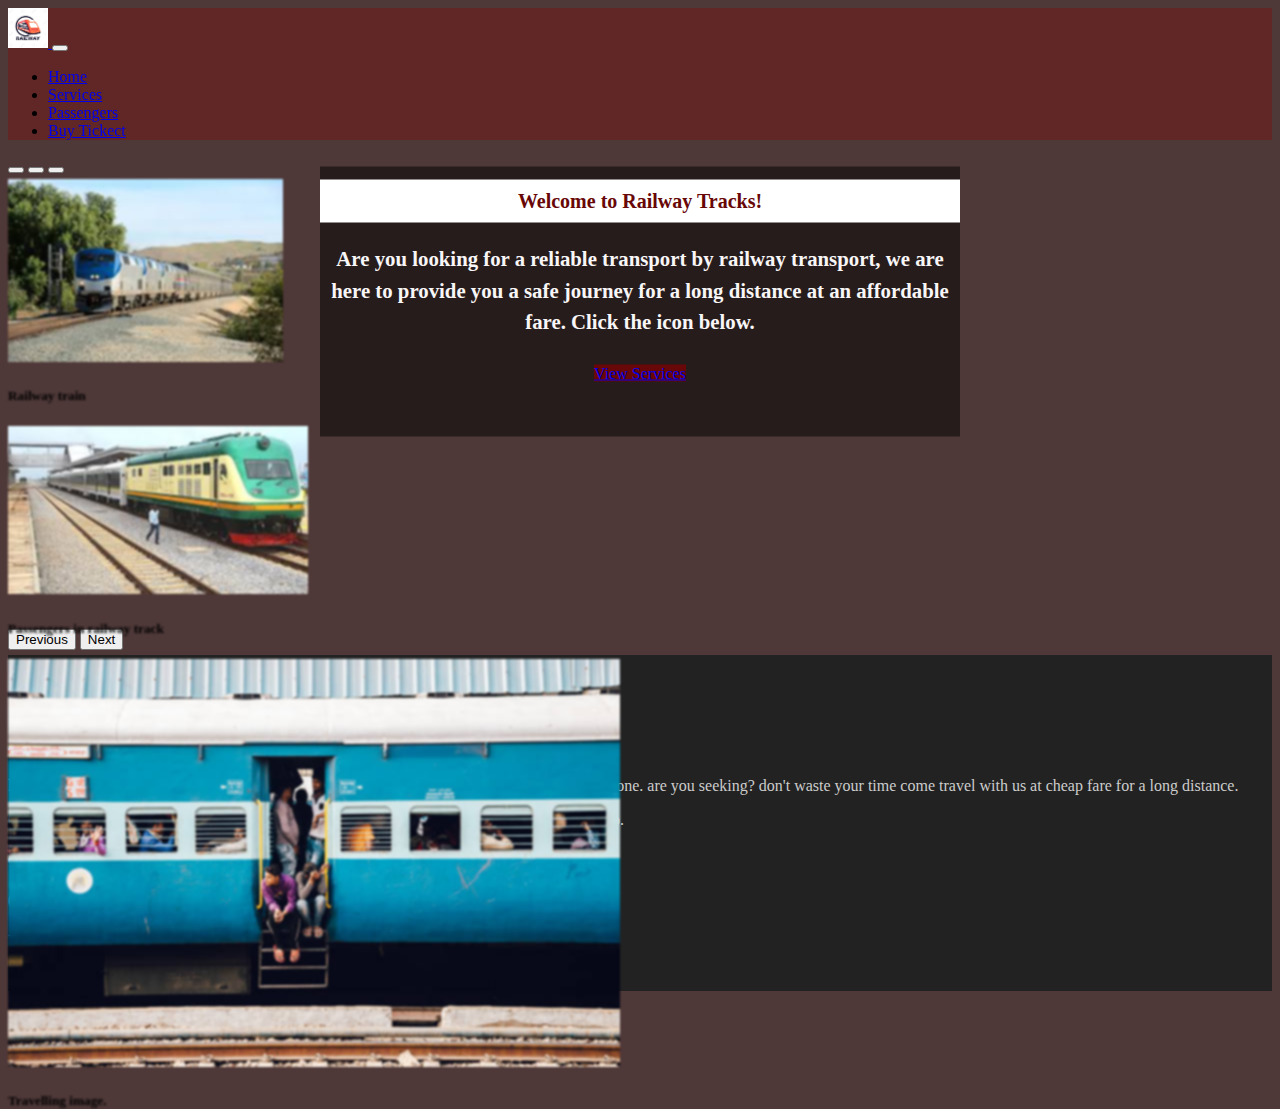
<file: RailwaySystems/Railway Reservation System/index.html>
<!DOCTYPE html>
<html lang="en">

<head>
    <meta charset="utf-8">
    <meta name="viewport" content="width=device-width, initial-scale=1">
    <title>Railway Revervation system</title>
    <link href="https://cdn.jsdelivr.net/npm/bootstrap@5.0.2/dist/css/bootstrap.min.css" rel="stylesheet" integrity="sha384-EVSTQN3/azprG1Anm3QDgpJLIm9Nao0Yz1ztcQTwFspd3yD65VohhpuuCOmLASjC" crossorigin="anonymous">
    <script src="https://cdn.jsdelivr.net/npm/bootstrap@5.0.2/dist/js/bootstrap.bundle.min.js" integrity="sha384-MrcW6ZMFYlzcLA8Nl+NtUVF0sA7MsXsP1UyJoMp4YLEuNSfAP+JcXn/tWtIaxVXM" crossorigin="anonymous"></script>
    <link rel="stylesheet" href="style.css">

</head>

<body style="background-color:rgb(78, 56, 56);">
    <!-- Navigation -->
    <nav class="navbar navbar-expand-lg navbar-dark bg-dark static-top">
        <div class="container">
            <a class="navbar-brand" href="#">

                <!--nav logo-left-side-->
                <img src="logo.jpg" alt="Railway logo" class="logo">
            </a>
            <button class="navbar-toggler" type="button" data-bs-toggle="collapse" data-bs-target="#navbarSupportedContent" aria-controls="navbarSupportedContent" aria-expanded="false" aria-label="Toggle navigation">
        <span class="navbar-toggler-icon"></span>
      </button>
            <div class="collapse navbar-collapse" id="navbarSupportedContent">

                <!-- nav logo right side-->
                <ul class="navbar-nav ms-auto">
                    <li class="nav-item">
                        <a class="nav-link active" aria-current="page" href="index.html">Home</a>
                    </li>
                    <li class="nav-item">
                        <a class="nav-link" href="Services.html">Services</a>
                    </li>
                    <li class="nav-item">
                        <a class="nav-link" href="Passengers.php">Passengers</a>
                    </li>
                    <li class="nav-item">
                        <a class="nav-link" href="Buy ticket.html">Buy Tickect</a>
                    </li>
                </ul>
                </li>
                </ul>
            </div>
        </div>
    </nav>

    <!-- Carousel -->
    <div id="carouselExampleDark" class="carousel carousel-dark slide" data-bs-ride="carousel">

        <!-- Carousel  buttons-->
        <div class="carousel-indicators">
            <button type="button" data-bs-target="#carouselExampleDark" data-bs-slide-to="0" class="active" aria-current="true" aria-label="Slide 1"></button>
            <button type="button" data-bs-target="#carouselExampleDark" data-bs-slide-to="1" aria-label="Slide 2"></button>
            <button type="button" data-bs-target="#carouselExampleDark" data-bs-slide-to="2" aria-label="Slide 3"></button>
        </div>

        <div class="carousel-inner">

            <!-- First Carousel -->
            <div class="carousel-item active" data-bs-interval="10000">
                <img src="move.jpg" class="d-block w-100" alt="moving train">
                <div class="carousel-caption d-none d-md-block">
                    <h5>Railway train</h5>

                </div>
            </div>
            <!-- Second Carousel -->
            <div class="carousel-item" data-bs-interval="2000">
                <img src="passenger.jpg" class="d-block w-100" alt="Passengers">
                <div class="carousel-caption d-none d-md-block">
                    <h5>Passengers in railway track</h5>

                </div>
            </div>

            <!-- First Carousel -->
            <div class="carousel-item">
                <img src="longjourney.jpg" class="d-block w-100" alt="Travel image">
                <div class="carousel-caption d-none d-md-block">
                    <h5>Travelling image.</h5>
                </div>
            </div>
        </div>

        <!-- Carousel previous button -->
        <button class="carousel-control-prev" type="button" data-bs-target="#carouselExampleDark" data-bs-slide="prev">
          <span class="carousel-control-prev-icon" aria-hidden="true"></span>
          <span class="visually-hidden">Previous</span>
        </button>

        <!-- Carousel next button -->
        <button class="carousel-control-next" type="button" data-bs-target="#carouselExampleDark" data-bs-slide="next">
          <span class="carousel-control-next-icon" aria-hidden="true"></span>
          <span class="visually-hidden">Next</span>
        </button>


        <!-- mid box  -->
        <div class="description">
            <!-- mid box message  -->
            <h1>Welcome to Railway Tracks!</h1>
            <h4> Are you looking for a reliable transport by railway transport, we are here to provide you a safe journey for a long distance at an affordable fare. Click the icon below.
            </h4>
            </p>
            <p><a href="Services.html" class="btn btn-primary btn-lg" role="button">View Services</a></p>
        </div>

        <!-- footer  -->
        <footer class="page-footer">
            <div class="container">
                <div class="row">

                    <!-- footer left-side-->
                    <div class="col-lg-8 col-md-8 col-sm-12">
                        <h6 class="text-uppercase font-weight-bold">Available Information</h6>
                        <p>looking a cheap train, are you seeking for a better railway transportation? well you have found one. are you seeking? don't waste your time come travel with us at cheap fare for a long distance.</p>
                        <p>Our company value our customers as our priority,provide safe trip for you and entrepreneurship.</p>
                    </div>

                    <!-- right-side -->
                    <div class="col-lg-4 col-md-4 col-sm-12">
                        <h6 class="text-uppercase font-weight-bold">Contact</h6>
                        <p>(E) info20@gmail.com
                            <br/>1 Victoria Avenue, Blantyre, chipembere road


                            <br/>+265 9910035103</p>
                    </div>
                    <div>

        </footer>
        </div>
</body>

</html>
</file>
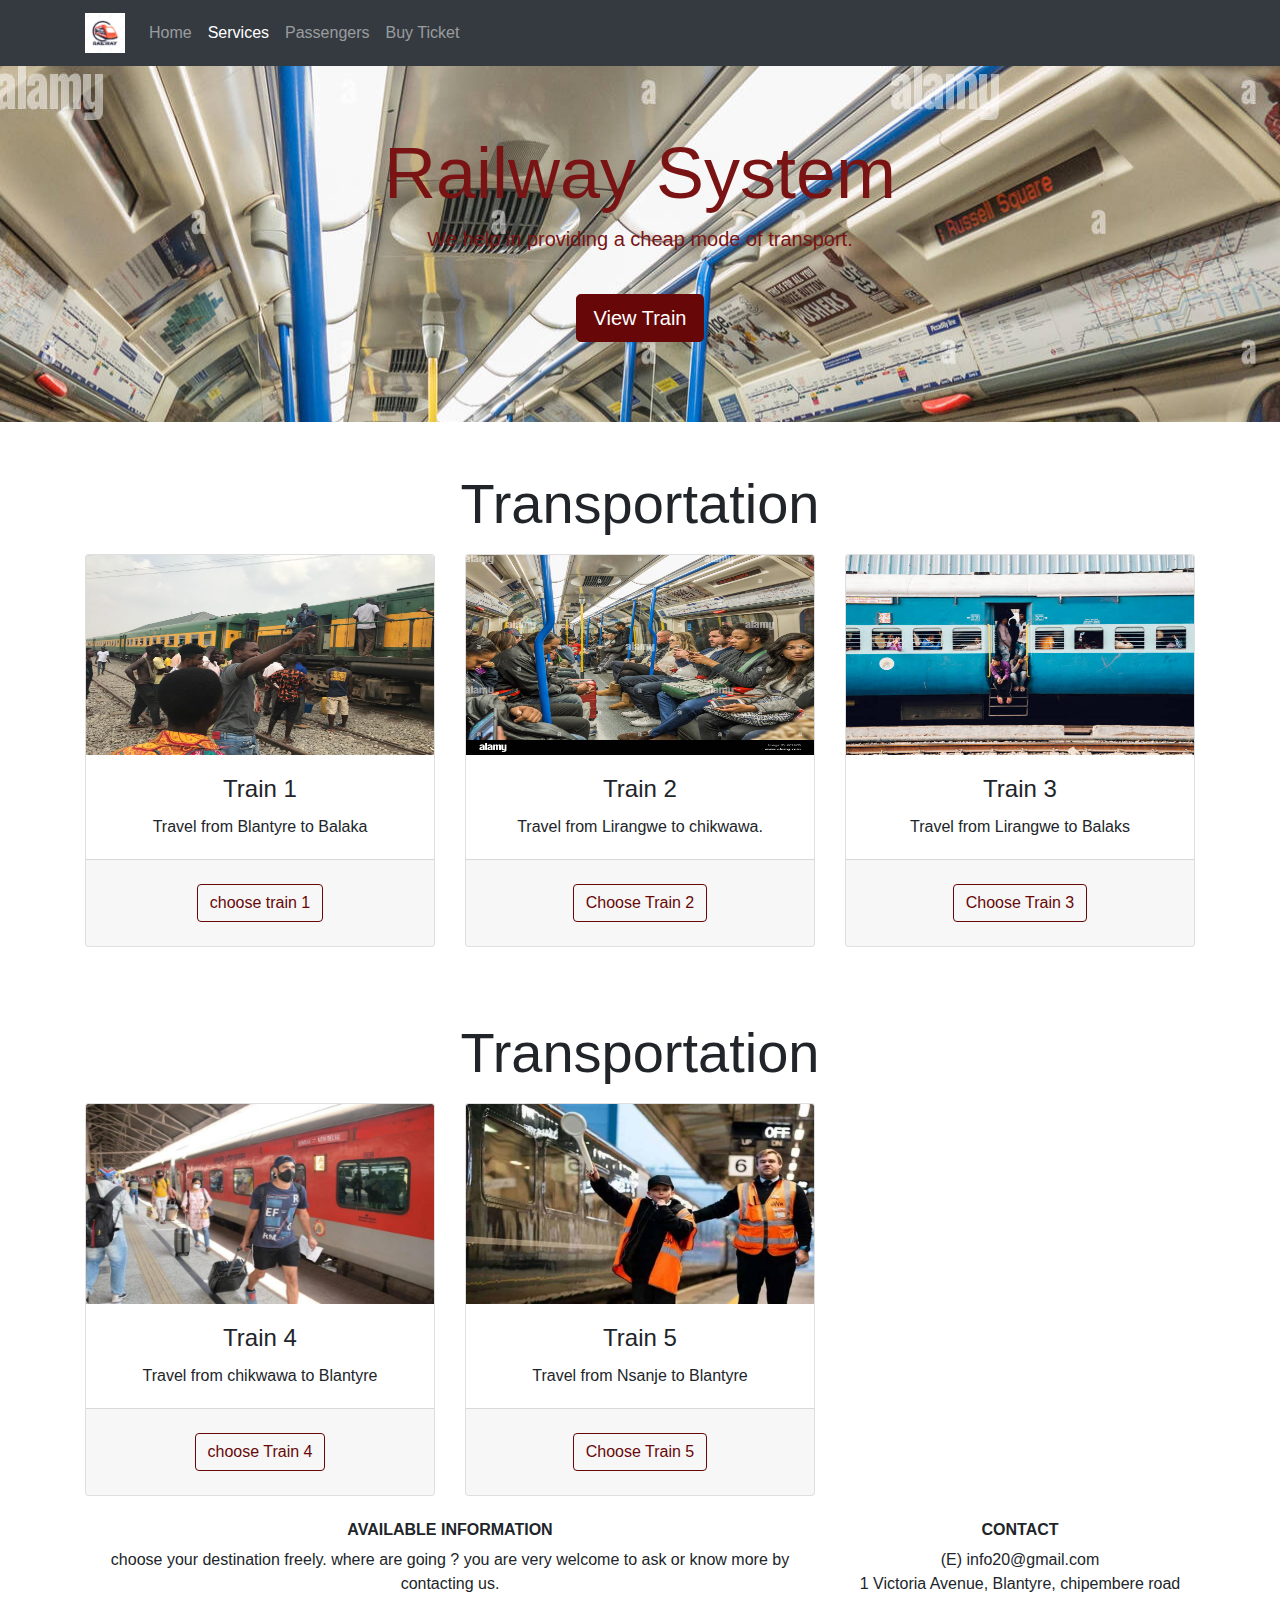
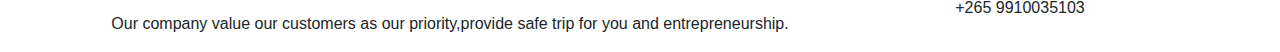
<file: RailwaySystems/Railway Reservation System/Services.html>
<!DOCTYPE html>
<html lang="en">

<head>
    <meta charset="UTF-8">
    <meta http-equiv="X-UA-Compatible" content="IE=edge">
    <meta name="viewport" content="width=device-width, initial-scale=1.0">
    <title>Railway services</title>
    <meta charset="UTF-8">
    <meta http-equiv="X-UA-Compatible" content="IE=edge">
    <meta name="viewport" content="width=device-width, initial-scale=1.0">
    <title>Services</title>
    <link rel="stylesheet" href="https://maxcdn.bootstrapcdn.com/bootstrap/4.0.0/css/bootstrap.min.css" integrity="sha384-Gn5384xqQ1aoWXA+058RXPxPg6fy4IWvTNh0E263XmFcJlSAwiGgFAW/dAiS6JXm" crossorigin="anonymous">
    <script src="https://maxcdn.bootstrapcdn.com/bootstrap/4.0.0/js/bootstrap.min.js" integrity="sha384-JZR6Spejh4U02d8jOt6vLEHfe/JQGiRRSQQxSfFWpi1MquVdAyjUar5+76PVCmYl" crossorigin="anonymous"></script>
    <link href="https://cdn.jsdelivr.net/npm/bootstrap@5.0.2/dist/css/bootstrap.min.css" rel="stylesheet" integrity="sha384-EVSTQN3/azprG1Anm3QDgpJLIm9Nao0Yz1ztcQTwFspd3yD65VohhpuuCOmLASjC" crossorigin="anonymous">
    <link rel="stylesheet" href="Services.css">

</head>

<body>
    <nav class="navbar navbar-expand-lg navbar-dark bg-dark static-top">
        <div class="container">
            <a class="navbar-brand" href="#">
                <img src="logo.jpg" alt="railway logo" class="logo">
            </a>
            <button class="navbar-toggler" type="button" data-bs-toggle="collapse" data-bs-target="#navbarSupportedContent" aria-controls="navbarSupportedContent" aria-expanded="false" aria-label="Toggle navigation">
        <span class="navbar-toggler-icon"></span>
      </button>
            <div class="collapse navbar-collapse" id="navbarSupportedContent">
                <ul class="navbar-nav ms-auto">
                    <li class="nav-item">
                        <a class="nav-link " aria-current="page" href="index.html">Home</a>
                    </li>
                    <li class="nav-item">
                        <a class="nav-link active" href="Services.html">Services</a>
                    </li>
                    <li class="nav-item">
                        <a class="nav-link" href="Passengers.php">Passengers</a>
                    </li>
                    <li class="nav-item">
                        <a class="nav-link" href="Buy Ticket.html">Buy Ticket</a>
                    </li>
                </ul>
                </li>
                </ul>
            </div>
        </div>
    </nav>


    <div class="jumbotron jumbotron-fluid">
        <div class="container-fluid text-center">
            <h1 class="display-3">Railway System</h1>
            <p class="lead pb-4">We help in providing a cheap mode of transport.</p>
            <p><a href="passenger.php" class="btn btn-primary btn-lg" role="button">View Train</a></p>
        </div>
    </div>

    <section id="services" class="container">
        <h2 class="display-4 text-center mt-5 mb-3">Transportation</h2>

        <div class="row text-center">
            <div class="col-md-4 mb-4">
                <div class="card h-100">
                    <img class="card-img-top" src="stma.jpeg" alt="Train 1">
                    <div class="card-body">
                        <h4 class="card-title">Train 1</h4>
                        <p class="card-text">Travel from Blantyre to Balaka</p>
                    </div>
                    <div class="card-footer py-4">
                        <a href="Buy Ticket.html" class="btn btn-secondary">choose train 1 </a>
                    </div>
                </div>
            </div>

            <div class="col-md-4 mb-4">
                <div class="card h-100">
                    <img class="card-img-top" src="sitting.jpg" alt="Train 2">
                    <div class="card-body">
                        <h4 class="card-title">Train 2</h4>
                        <p class="card-text">Travel from Lirangwe to chikwawa.</p>
                    </div>
                    <div class="card-footer py-4">
                        <a href="Buy Ticket.html" class="btn btn-secondary">Choose Train 2</a>
                    </div>
                </div>
            </div>

            <div class="col-md-4 mb-4">
                <div class="card h-100">
                    <img class="card-img-top" src="longjourney.jpg" alt="Train 3">
                    <div class="card-body">
                        <h4 class="card-title">Train 3</h4>
                        <p class="card-text">Travel from Lirangwe to Balaks</p>
                    </div>
                    <div class="card-footer py-4">
                        <a href="Buy Tckect.html" class="btn btn-secondary">Choose Train 3</a>
                    </div>
                </div>
            </div>
        </div>

        <h2 class="display-4 text-center mt-5 mb-3">Transportation</h2>

        <div class="row text-center">
            <div class="col-md-4 mb-4">
                <div class="card h-100">
                    <img class="card-img-top" src="travel.jpg" alt="Train 4">
                    <div class="card-body">
                        <h4 class="card-title">Train 4</h4>
                        <p class="card-text"> Travel from chikwawa to Blantyre</p>
                    </div>
                    <div class="card-footer py-4">
                        <a href="Sign-up.html" class="btn btn-secondary">choose Train 4 </a>
                    </div>
                </div>
            </div>

            <div class="col-md-4 mb-4">
                <div class="card h-100">
                    <img class="card-img-top" src="station.jpg" alt="Train 5">
                    <div class="card-body">
                        <h4 class="card-title">Train 5</h4>
                        <p class="card-text"> Travel from Nsanje to Blantyre</p>
                    </div>
                    <div class="card-footer py-4">
                        <a href="Buy Ticket.html" class="btn btn-secondary">Choose Train 5</a>
                    </div>
                </div>
            </div>

                <!-- footer left-side-->
                <div class="col-lg-8 col-md-8 col-sm-12">
                    <h6 class="text-uppercase font-weight-bold">Available Information</h6>
                    <p> choose your destination freely. where are going ? you are very welcome to ask or know more by contacting us.</p>
                    <p>Our company value our customers as our priority,provide safe trip for you and entrepreneurship.</p>
                </div>

                <!-- right-side -->
                <div class="col-lg-4 col-md-4 col-sm-12">
                    <h6 class="text-uppercase font-weight-bold">Contact</h6>
                    <p>(E) info20@gmail.com
                        <br/>1 Victoria Avenue, Blantyre, chipembere road

                        <br/>+265 9910035103</p>
                </div>
                <div>

    </footer>
    </div>
</body>

</html>
</file>
<file: RailwaySystems/Railway Reservation System/style.css>
.navbar {
    background: rgba(136, 4, 4, 0.322);
    -o-transition: all 0.6s;
    -moz-transition: all 0.6s;
    -webkit-transition: all 0.6s;
    -ms-transition: all 0.6s;
    transition: all 0.6s;
    backface-visibility: hidden;
}

.logo {
    height: 40px;
    width: auto;
}

.carousel-inner {
    align-items: center;
    height: 450px;
    margin-top: 5px;
    width: 100%;
    filter: blur(1px);
}

.description {
    left: 50%;
    position: absolute;
    top: 35%;
    transform: translate(-50%, -55%);
    text-align: center;
    background-color: rgba(0, 0, 0, 0.5);
    color: #fff;
    height: 270px;
}

.description h1 {
    padding: 10px;
    text-align: center;
    background: white;
    color: rgb(104, 7, 7);
    font-size: 20px;
}

.description h4 {
    margin-top: 20px;
    color: rgb(248, 246, 246);
    font-size: 1.3rem;
    line-height: 1.5;
    box-sizing: border-box;
}

.page-footer {
    background-color: #222;
    color: #ccc;
    padding: 60px 0 30px;
    margin-top: 5px;
}

.footer-copyright {
    color: #666;
    padding: 40px 0;
}

.btn-primary {
    background-color: rgb(104, 7, 7);
    border-color: rgb(121, 10, 10);
}

.btn-primary:hover {
    color: rgb(238, 229, 229);
    background-color: rgb(97, 11, 11);
    border-color: rgb(97, 11, 11);
}
</file>
<file: RailwaySystems/Railway Reservation System/Services.css>
.navbar {
    background: rgba(136, 4, 4, 0.322);
    -o-transition: all 0.6s;
    -moz-transition: all 0.6s;
    -webkit-transition: all 0.6s;
    -ms-transition: all 0.6s;
    transition: all 0.6s;
    backface-visibility: hidden;
}

.logo {
    height: 40px;
    width: auto;
}

.jumbotron {
    background-image: url('longjourney.jpg');
    width: 100%;
    color: rgb(134, 35, 35);
}

.btn-primary {
    background-color: rgb(104, 7, 7);
    border-color: rgb(104, 7, 7);
}

.btn-secondary {
    background-color: transparent;
    border-color: rgb(104, 7, 7);
    color: rgb(104, 7, 7);
}

.page-footer {
    background-color: #222;
    color: #ccc;
    padding: 60px 0 30px;
    margin-top: 5px;
}

.footer-copyright {
    color: #666;
    padding: 40px 0;
}

.navbar {
    background: rgba(136, 4, 4, 0.322);
    -o-transition: all 0.6s;
    -moz-transition: all 0.6s;
    -webkit-transition: all 0.6s;
    -ms-transition: all 0.6s;
    transition: all 0.6s;
    backface-visibility: hidden;
}

.logo {
    height: 40px;
    width: auto;
}

.jumbotron {
    background-image: url('sitting.jpg');
    width: 100%;
    color: rgb(122, 20, 20);
}

.btn-primary {
    background-color: rgb(104, 7, 7);
    border-color: rgb(104, 7, 7);
}

.btn-secondary {
    background-color: transparent;
    border-color: rgb(104, 7, 7);
    color: rgb(104, 7, 7);
}

.card-img-top {
    height: 200px;
}

.page-footer {
    background-color: #222;
    color: #ccc;
    padding: 60px 0 30px;
    margin-top: 5px;
}

.footer-copyright {
    color: #666;
    padding: 40px 0;
}
</file>
